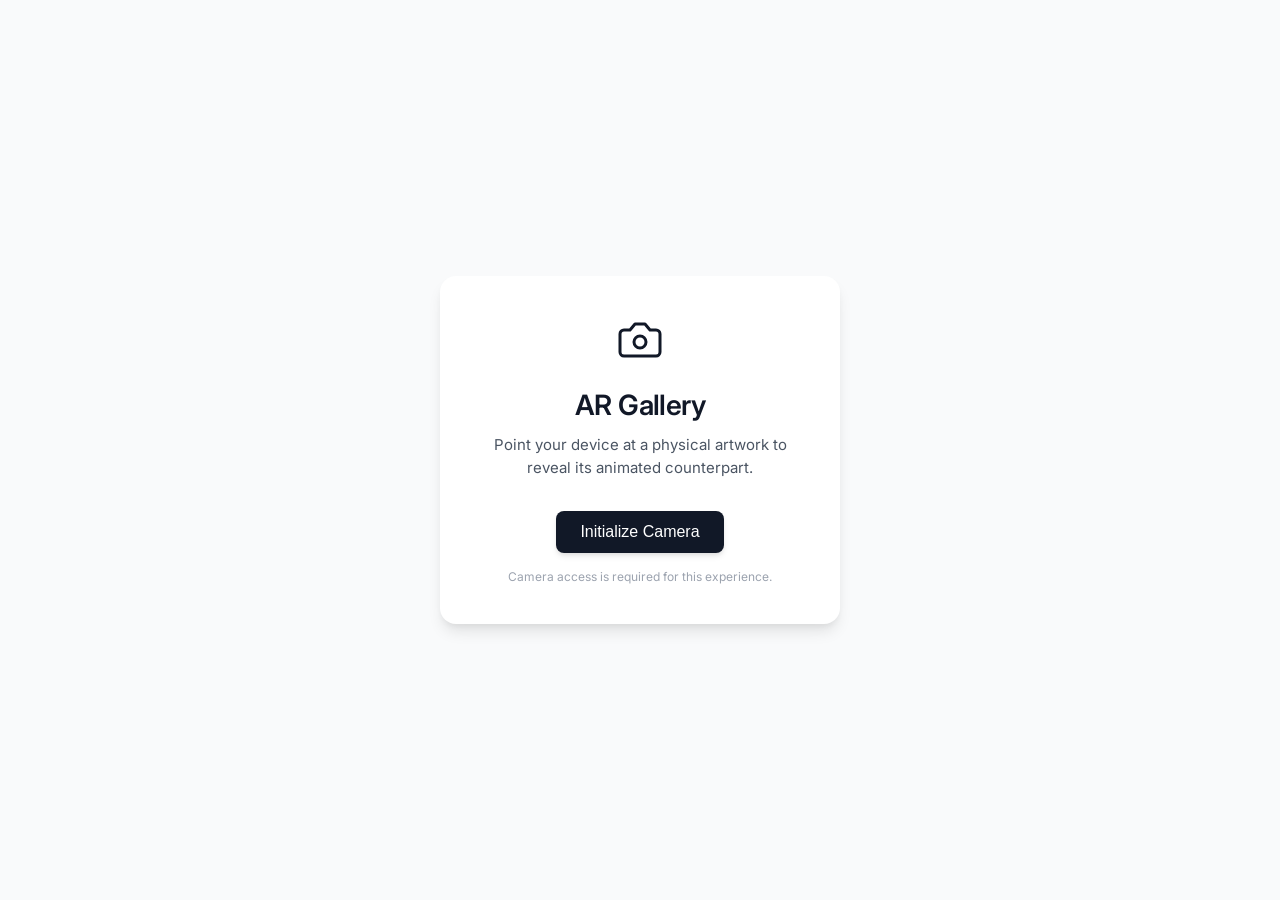
<file: ar-app/index.html>
<!DOCTYPE html>
<html lang="en">
<head>
  <meta charset="UTF-8" />
  <meta name="viewport" content="width=device-width, initial-scale=1.0, maximum-scale=1.0, user-scalable=no" />
  <meta name="mobile-web-app-capable" content="yes" />
  <meta name="apple-mobile-web-app-capable" content="yes" />
  <meta name="apple-mobile-web-app-status-bar-style" content="black-translucent" />
  <meta name="theme-color" content="#ffffff" />
  <title>Art AR Gallery</title>
  <link rel="manifest" href="manifest.json" />
  <link href="https://fonts.googleapis.com/css2?family=Inter:wght@300;400;500;600&display=swap" rel="stylesheet" />
  <script src="libs/aframe.min.js"></script>
  <script src="libs/mindar-image-aframe.prod.js"></script>
  <link rel="stylesheet" href="style.css" />
</head>
<body>

  <!-- Intro View -->
  <div id="intro-view" class="intro-container">
    <div class="intro-content">
      <div class="intro-logo">
        <svg width="48" height="48" viewBox="0 0 24 24" fill="none" stroke="currentColor" stroke-width="1.5" stroke-linecap="round" stroke-linejoin="round"><path d="M14.5 4h-5L7 7H4a2 2 0 0 0-2 2v9a2 2 0 0 0 2 2h16a2 2 0 0 0 2-2V9a2 2 0 0 0-2-2h-3l-2.5-3z"/><circle cx="12" cy="13" r="3"/></svg>
      </div>
      <h1 class="intro-title">AR Gallery</h1>
      <p class="intro-subtitle">Point your device at a physical artwork to reveal its animated counterpart.</p>
      <button id="init-btn" class="btn-primary">
        Initialize Camera
      </button>
      <p class="intro-disclaimer">Camera access is required for this experience.</p>
    </div>
  </div>

  <!-- Loading Screen -->
  <div id="loading-screen" class="loading-overlay hidden">
    <div class="loading-inner">
      <div class="spinner"></div>
      <p class="loading-text" id="loading-message">Starting Engine...</p>
      <div class="progress-bar-container"><div class="progress-bar-fill" id="progress-fill"></div></div>
      <p class="loading-subtext" id="loading-detail">This may take a moment.</p>
      <p class="loading-cached" id="cached-notice" style="display:none">Local cache active for faster loading.</p>
    </div>
  </div>

  <!-- Main HUD -->
  <div id="overlay-hud" class="hud-container hidden">
    <div class="hud-header">
      <div class="status-badge">
        <span class="status-indicator" id="indicator-dot"></span>
        <span id="status-text">Scanning Environment...</span>
      </div>
      <button id="btn-exit" class="btn-icon">✕</button>
    </div>

    <!-- Scan Frame -->
    <div class="target-frame-wrapper" id="frame-container">
      <div class="target-frame">
        <div class="frame-edge top-left"></div><div class="frame-edge top-right"></div>
        <div class="frame-edge bottom-left"></div><div class="frame-edge bottom-right"></div>
        <div class="scan-laser"></div>
      </div>
    </div>

    <!-- Tracking Quality -->
    <div class="signal-container">
      <div class="signal-label">Tracking Signal</div>
      <div class="signal-track"><div class="signal-fill" id="signal-level"></div></div>
    </div>

    <div class="hud-footer">
      <p class="instruction-box" id="instruction-text">Locate an artwork in the gallery</p>
      <p class="tip-box" id="user-tip">Ensure the area is well-lit for better tracking.</p>
    </div>
  </div>

  <!-- Media Presentation Overlay -->
  <div id="media-overlay" class="media-container hidden">
    <div class="media-backdrop"></div>
    <div class="media-panel">
      <div class="media-header">
        <span class="media-title" id="media-heading">Artwork Details</span>
        <button id="btn-close-media" class="btn-icon">✕</button>
      </div>
      <video id="ar-player" class="media-player" playsinline loop muted></video>
      <div class="media-controls">
        <button id="btn-audio" class="btn-secondary">Unmute</button>
        <button id="btn-return-scan" class="btn-secondary">Return to Camera</button>
      </div>
    </div>
  </div>

  <!-- A-Frame AR Context -->
  <div id="ar-wrapper" class="visibility-hidden">
    <a-scene
      id="ar-scene"
      mindar-image="imageTargetSrc: assets/targets.mind; autoStart: false; uiLoading: no; uiError: no; uiScanning: no;"
      color-space="sRGB"
      renderer="colorManagement: true"
      vr-mode-ui="enabled: false"
      device-orientation-permission-ui="enabled: false"
    >
      <a-camera position="0 0 0" look-controls="enabled: false"></a-camera>

      <a-entity mindar-image-target="targetIndex: 0" id="target-0"><a-box visible="false" scale="0.001 0.001 0.001"></a-box></a-entity>
      <a-entity mindar-image-target="targetIndex: 1" id="target-1"><a-box visible="false" scale="0.001 0.001 0.001"></a-box></a-entity>
      <a-entity mindar-image-target="targetIndex: 2" id="target-2"><a-box visible="false" scale="0.001 0.001 0.001"></a-box></a-entity>
      <a-entity mindar-image-target="targetIndex: 3" id="target-3"><a-box visible="false" scale="0.001 0.001 0.001"></a-box></a-entity>
      <a-entity mindar-image-target="targetIndex: 4" id="target-4"><a-box visible="false" scale="0.001 0.001 0.001"></a-box></a-entity>
      <a-entity mindar-image-target="targetIndex: 5" id="target-5"><a-box visible="false" scale="0.001 0.001 0.001"></a-box></a-entity>
      <a-entity mindar-image-target="targetIndex: 6" id="target-6"><a-box visible="false" scale="0.001 0.001 0.001"></a-box></a-entity>
      <a-entity mindar-image-target="targetIndex: 7" id="target-7"><a-box visible="false" scale="0.001 0.001 0.001"></a-box></a-entity>
      <a-entity mindar-image-target="targetIndex: 8" id="target-8"><a-box visible="false" scale="0.001 0.001 0.001"></a-box></a-entity>
    </a-scene>
  </div>

  <script src="app.js"></script>
</body>
</html>
</file>
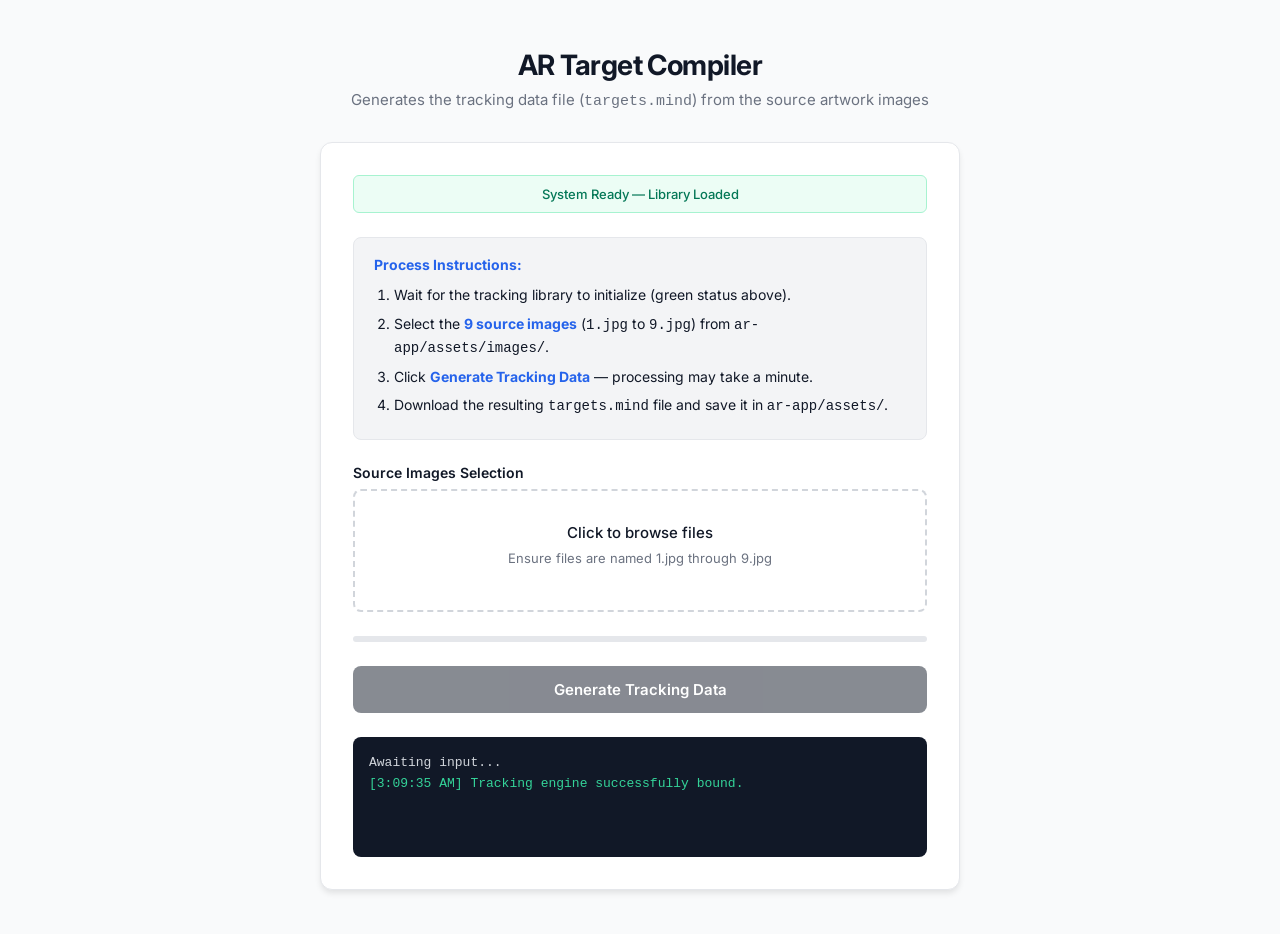
<file: ar-app/compiler.html>
<!DOCTYPE html>
<html lang="en">
<head>
  <meta charset="UTF-8" />
  <meta name="viewport" content="width=device-width, initial-scale=1.0" />
  <title>AR Target Data Compiler</title>
  <link href="https://fonts.googleapis.com/css2?family=Inter:wght@400;500;600;700&display=swap" rel="stylesheet" />
  <script src="libs/mindar-image-aframe.prod.js"></script>

  <style>
    *, *::before, *::after { box-sizing: border-box; margin: 0; padding: 0; }
    :root {
      --bg-color: #f9fafb;
      --surface-color: #ffffff;
      --text-main: #111827;
      --text-muted: #6b7280;
      --border-light: #e5e7eb;
      --primary: #2563eb;
      --primary-hover: #1d4ed8;
      --success: #10b981;
      --error: #ef4444;
      --font-stack: 'Inter', sans-serif;
    }
    
    body {
      font-family: var(--font-stack);
      background-color: var(--bg-color);
      color: var(--text-main);
      min-height: 100vh;
      display: flex; flex-direction: column; align-items: center;
      padding: 48px 24px;
    }

    h1 {
      font-size: 28px; font-weight: 700; margin-bottom: 8px;
      color: var(--text-main);
      letter-spacing: -0.02em;
    }

    .subtitle { 
      font-size: 15px; color: var(--text-muted); 
      margin-bottom: 32px; text-align: center; 
    }

    .main-panel {
      background: var(--surface-color);
      border: 1px solid var(--border-light);
      border-radius: 12px; padding: 32px; 
      width: 100%; max-width: 640px;
      display: flex; flex-direction: column; gap: 24px;
      box-shadow: 0 4px 6px -1px rgba(0, 0, 0, 0.1);
    }

    .guide-box {
      background: #f3f4f6; border: 1px solid var(--border-light);
      border-radius: 8px; padding: 16px 20px;
      font-size: 14px; line-height: 1.6; color: var(--text-main);
    }

    .guide-box strong { color: var(--primary); }
    ol { padding-left: 20px; margin-top: 8px; }
    ol li { margin-bottom: 6px; }

    label { font-size: 14px; font-weight: 600; color: var(--text-main); margin-bottom: 8px; display: block; }

    .drop-zone {
      border: 2px dashed #d1d5db; border-radius: 8px; padding: 32px 24px;
      text-align: center; cursor: pointer; transition: all 0.2s ease;
      background: var(--surface-color);
    }
    .drop-zone:hover { border-color: var(--primary); background: #eff6ff; }
    .drop-zone input { display: none; }
    
    .drop-zone-text { font-size: 15px; font-weight: 500; color: var(--text-main); }
    .drop-zone-subtext { font-size: 13px; color: var(--text-muted); margin-top: 8px; }
    .selection-count { font-size: 14px; color: var(--primary); font-weight: 600; margin-top: 12px; }

    .btn-action {
      background-color: var(--text-main);
      color: var(--surface-color); border: none; border-radius: 8px;
      padding: 14px 24px; font-family: var(--font-stack);
      font-size: 15px; font-weight: 600; cursor: pointer; transition: 0.2s ease;
    }
    .btn-action:hover { background-color: #000; }
    .btn-action:disabled { opacity: 0.5; cursor: not-allowed; }

    .console-output {
      background: #111827; border-radius: 8px; padding: 16px;
      font-family: monospace; font-size: 13px; color: #d1d5db;
      line-height: 1.6; min-height: 120px; max-height: 240px; 
      overflow-y: auto; white-space: pre-wrap; word-break: break-all;
    }
    .console-output .msg-ok   { color: #34d399; }
    .console-output .msg-err  { color: #f87171; }
    .console-output .msg-info { color: #60a5fa; }
    .console-output .msg-warn { color: #fbbf24; }

    .track-bar { height: 6px; background: var(--border-light); border-radius: 3px; overflow: hidden; }
    .track-fill { height: 100%; background: var(--primary); border-radius: 3px; transition: width 0.3s ease; width: 0%; }

    .btn-download {
      display: none; background: #ecfdf5;
      border: 1px solid #a7f3d0; color: #059669;
      border-radius: 8px; padding: 14px 24px; font-family: var(--font-stack);
      font-size: 15px; font-weight: 600; cursor: pointer; text-decoration: none;
      text-align: center; transition: 0.2s ease;
    }
    .btn-download:hover { background: #d1fae5; }

    #system-indicator {
      font-size: 13px; text-align: center; padding: 10px 16px;
      border-radius: 6px; font-weight: 500;
    }
    #system-indicator.status-loading { color: #b45309; background: #fef3c7; border: 1px solid #fde68a; }
    #system-indicator.status-ready   { color: #047857; background: #ecfdf5; border: 1px solid #a7f3d0; }
    #system-indicator.status-error   { color: #b91c1c; background: #fef2f2; border: 1px solid #fecaca; }
  </style>
</head>
<body>

  <h1>AR Target Compiler</h1>
  <p class="subtitle">Generates the tracking data file (<code>targets.mind</code>) from the source artwork images</p>

  <div class="main-panel">
    <div id="system-indicator" class="status-loading">Loading tracking library...</div>

    <div class="guide-box">
      <strong>Process Instructions:</strong>
      <ol>
        <li>Wait for the tracking library to initialize (green status above).</li>
        <li>Select the <strong>9 source images</strong> (<code>1.jpg</code> to <code>9.jpg</code>) from <code>ar-app/assets/images/</code>.</li>
        <li>Click <strong>Generate Tracking Data</strong> — processing may take a minute.</li>
        <li>Download the resulting <code>targets.mind</code> file and save it in <code>ar-app/assets/</code>.</li>
      </ol>
    </div>

    <div>
      <label>Source Images Selection</label>
      <div class="drop-zone" id="uploadZone" onclick="document.getElementById('imageUploader').click()">
        <div class="drop-zone-text">Click to browse files</div>
        <div class="drop-zone-subtext">Ensure files are named 1.jpg through 9.jpg</div>
        <div class="selection-count" id="selectionCount"></div>
        <input type="file" id="imageUploader" accept="image/*" multiple />
      </div>
    </div>

    <div class="track-bar"><div class="track-fill" id="progressIndicator"></div></div>

    <button class="btn-action" id="btnProcess" disabled onclick="executeCompilation()">
      Generate Tracking Data
    </button>

    <div class="console-output" id="processConsole">Awaiting input...</div>

    <a class="btn-download" id="linkDownload" download="targets.mind">
      Download targets.mind
    </a>
  </div>

  <script>
    let CompilerEngine = null;
    let isEngineReady = false;
    let orderedFiles = [];

    function findEngine() {
      if (window.MINDAR && window.MINDAR.IMAGE && window.MINDAR.IMAGE.Compiler) {
        CompilerEngine = window.MINDAR.IMAGE.Compiler;
        return true;
      }
      if (window.MindAR && window.MindAR.IMAGE && window.MindAR.IMAGE.Compiler) {
        CompilerEngine = window.MindAR.IMAGE.Compiler;
        return true;
      }
      if (window.mindar && window.mindar.image && window.mindar.image.Compiler) {
        CompilerEngine = window.mindar.image.Compiler;
        return true;
      }
      return false;
    }

    function checkEngineStatus() {
      const indicator = document.getElementById('system-indicator');
      let retries = 0;
      const maxRetries = 30;

      const checkInterval = setInterval(() => {
        retries++;
        if (findEngine()) {
          clearInterval(checkInterval);
          isEngineReady = true;
          indicator.className = 'status-ready';
          indicator.textContent = 'System Ready — Library Loaded';
          document.getElementById('btnProcess').disabled = orderedFiles.length === 0;
          printLog('msg-ok', 'Tracking engine successfully bound.');
        } else if (retries >= maxRetries) {
          clearInterval(checkInterval);
          indicator.className = 'status-error';
          indicator.textContent = 'Library Load Failure';
          printLog('msg-err', 'Global namespace check failed. Please check network connectivity.');
        }
      }, 500);
    }

    window.addEventListener('load', () => setTimeout(checkEngineStatus, 200));

    document.getElementById('imageUploader').addEventListener('change', (e) => {
      const selected = Array.from(e.target.files);
      orderedFiles = selected.sort((a, b) => {
        const numA = parseInt(a.name) || 0;
        const numB = parseInt(b.name) || 0;
        return numA - numB;
      });
      document.getElementById('selectionCount').textContent =
        `${orderedFiles.length} file(s) loaded`;
      if (isEngineReady) {
        document.getElementById('btnProcess').disabled = orderedFiles.length === 0;
      }
      printLog('msg-info', `Queued ${orderedFiles.length} files for processing.`);
    });

    function printLog(level, message) {
      const term = document.getElementById('processConsole');
      const entry = document.createElement('div');
      entry.className = level;
      entry.textContent = `[${new Date().toLocaleTimeString()}] ${message}`;
      term.appendChild(entry);
      term.scrollTop = term.scrollHeight;
    }

    function updateProgressBar(percentage) {
      document.getElementById('progressIndicator').style.width = Math.min(100, percentage) + '%';
    }

    async function executeCompilation() {
      if (orderedFiles.length === 0 || !isEngineReady) return;

      const actionBtn = document.getElementById('btnProcess');
      actionBtn.disabled = true;
      actionBtn.textContent = 'Processing Data...';
      document.getElementById('processConsole').innerHTML = '';
      updateProgressBar(0);

      printLog('msg-info', `Initiating batch processing for ${orderedFiles.length} images.`);

      try {
        const imageElements = [];
        for (let i = 0; i < orderedFiles.length; i++) {
          updateProgressBar(Math.round((i / orderedFiles.length) * 35));
          printLog('msg-ok', `Reading file data [${i+1}/${orderedFiles.length}]...`);
          const imgBlob = await loadFileAsImage(orderedFiles[i]);
          imageElements.push(imgBlob);
        }
        
        printLog('msg-info', 'Files loaded. Commencing feature extraction...');
        const engineInstance = new CompilerEngine();
        
        await engineInstance.compileImageTargets(imageElements, (progressVal) => {
          const absoluteProgress = 35 + (progressVal * 0.65);
          updateProgressBar(absoluteProgress);
          if (progressVal === 100 || progressVal % 10 === 0) {
            printLog('msg-ok', `Extraction progress: ${progressVal.toFixed(1)}%`);
          }
        });

        printLog('msg-info', 'Generating binary data buffer...');
        const binaryBuffer = engineInstance.exportData();
        const dataBlob = new Blob([binaryBuffer], { type: 'application/octet-stream' });
        const downloadUrl = URL.createObjectURL(dataBlob);

        const dlBtn = document.getElementById('linkDownload');
        dlBtn.href = downloadUrl;
        dlBtn.style.display = 'block';

        printLog('msg-ok', 'Compilation successful. File is ready for download.');
        updateProgressBar(100);
        actionBtn.textContent = 'Processing Complete';

      } catch (err) {
        console.error(err);
        printLog('msg-err', `Fatal Error during compilation: ${err.message || err}`);
        actionBtn.textContent = 'Process Failed';
        actionBtn.disabled = false;
      }
    }

    function loadFileAsImage(file) {
      return new Promise((resolve, reject) => {
        const reader = new FileReader();
        reader.onload = (e) => {
          const img = new Image();
          img.onload = () => resolve(img);
          img.onerror = () => reject(new Error('Image decode failure'));
          img.src = e.target.result;
        };
        reader.onerror = () => reject(new Error('File read failure'));
        reader.readAsDataURL(file);
      });
    }
  </script>
</body>
</html>
</file>
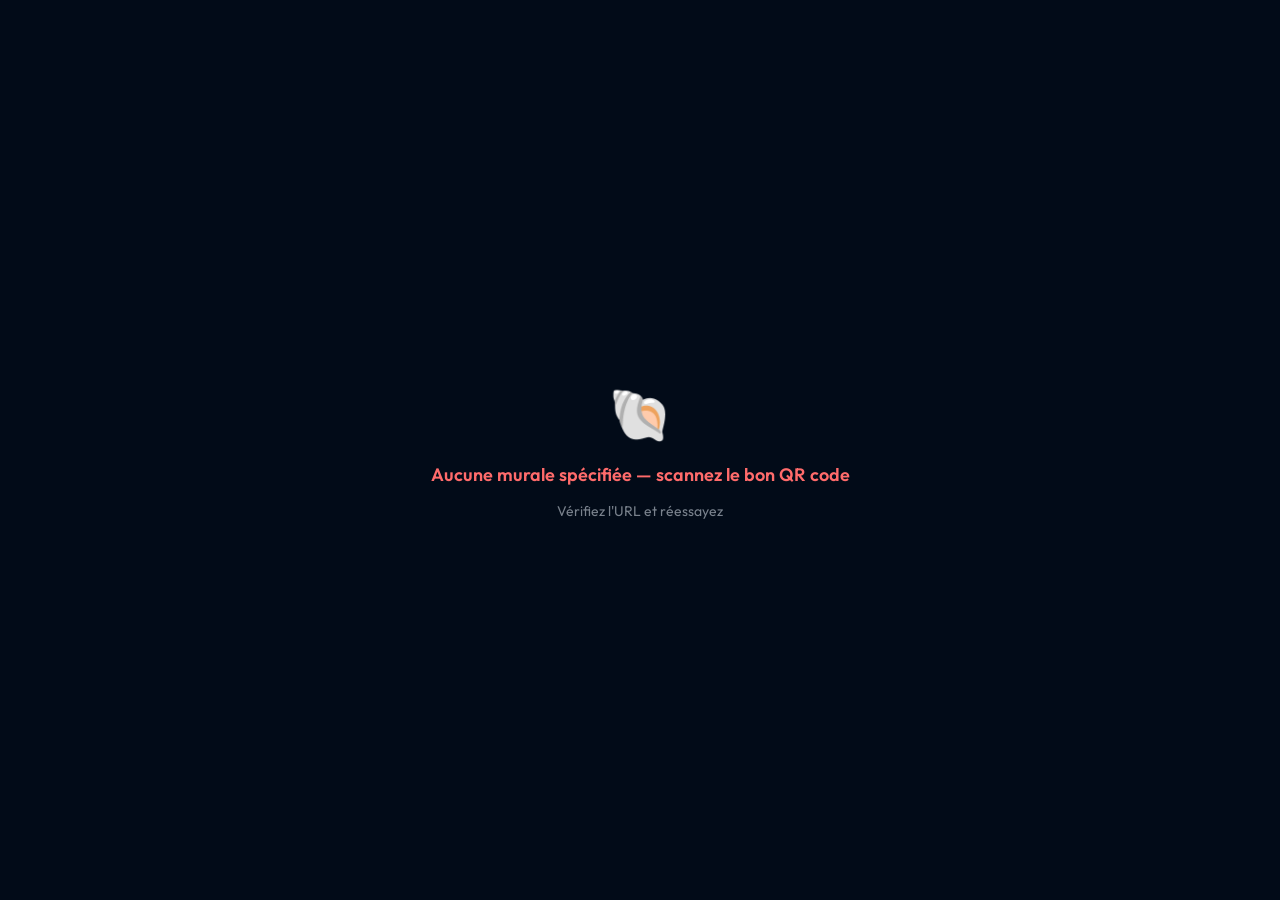
<file: ar-app/play.html>
<!DOCTYPE html>
<html lang="fr">
<head>
  <meta charset="UTF-8" />
  <meta name="viewport" content="width=device-width, initial-scale=1.0, maximum-scale=1.0, user-scalable=no" />
  <meta name="mobile-web-app-capable" content="yes" />
  <meta name="apple-mobile-web-app-capable" content="yes" />
  <meta name="apple-mobile-web-app-status-bar-style" content="black-translucent" />
  <meta name="theme-color" content="#020b18" />
  <title>Murals AR — Animation</title>
  <link href="https://fonts.googleapis.com/css2?family=Outfit:wght@300;400;600;700;800&display=swap" rel="stylesheet" />
  <style>
    *, *::before, *::after { box-sizing: border-box; margin: 0; padding: 0; }

    :root {
      --cyan:  #00d4ff;
      --teal:  #00b4d8;
      --deep:  #020b18;
      --dark:  #0a1628;
      --gold:  #ffd166;
      --coral: #ff6b6b;
      --font:  'Outfit', sans-serif;
    }

    html, body {
      width: 100%; height: 100%;
      background: var(--deep);
      color: #f0f8ff;
      font-family: var(--font);
      overflow: hidden;
    }

    /* ── LOADING STATE ── */
    #loadingScreen {
      position: fixed; inset: 0;
      display: flex; flex-direction: column;
      align-items: center; justify-content: center;
      gap: 20px;
      background: radial-gradient(ellipse 120% 80% at 50% 110%, #0d4a7a 0%, transparent 60%),
                  linear-gradient(180deg, #020b18 0%, #0a1a2e 100%);
      z-index: 10;
      transition: opacity 0.5s ease;
    }

    .loader-icon {
      font-size: 60px;
      animation: swim 1s ease-in-out infinite alternate;
    }

    @keyframes swim {
      from { transform: translateX(-12px) rotate(-6deg); }
      to   { transform: translateX(12px)  rotate(6deg); }
    }

    .loader-title {
      font-size: 22px; font-weight: 700;
      background: linear-gradient(90deg, var(--cyan), var(--gold));
      -webkit-background-clip: text; -webkit-text-fill-color: transparent; background-clip: text;
      text-align: center; padding: 0 24px;
    }

    .loader-sub {
      font-size: 14px; color: rgba(240,248,255,0.45); font-weight: 300;
    }

    /* ── VIDEO STATE ── */
    #videoScreen {
      position: fixed; inset: 0;
      background: #000;
      display: none;
      flex-direction: column;
    }

    #mainVideo {
      flex: 1;
      width: 100%;
      object-fit: contain;
      background: #000;
    }

    /* ── CONTROLS OVERLAY ── */
    .controls {
      position: absolute;
      top: 0; left: 0; right: 0;
      padding: 16px;
      display: flex; align-items: center; justify-content: space-between;
      background: linear-gradient(180deg, rgba(2,11,24,0.85) 0%, transparent 100%);
      pointer-events: none;
    }

    .ctrl-title {
      font-size: 16px; font-weight: 700;
      background: linear-gradient(90deg, var(--cyan), var(--gold));
      -webkit-background-clip: text; -webkit-text-fill-color: transparent; background-clip: text;
    }

    .ctrl-badge {
      background: rgba(0,212,255,0.15);
      border: 1px solid rgba(0,212,255,0.3);
      border-radius: 50px;
      padding: 4px 12px;
      font-size: 12px; font-weight: 600;
      color: var(--cyan);
    }

    .bottom-bar {
      position: absolute;
      bottom: 0; left: 0; right: 0;
      padding: 20px 24px 32px;
      display: flex; align-items: center; gap: 12px;
      background: linear-gradient(0deg, rgba(2,11,24,0.9) 0%, transparent 100%);
      pointer-events: all;
    }

    .btn {
      border: none; border-radius: 50px; cursor: pointer;
      font-family: var(--font); font-weight: 700;
      transition: all 0.2s ease;
    }

    .btn-mute {
      width: 48px; height: 48px;
      background: rgba(255,255,255,0.1);
      border: 1px solid rgba(255,255,255,0.2);
      color: #fff; font-size: 20px;
      display: flex; align-items: center; justify-content: center;
      flex-shrink: 0;
    }

    .btn-mute:active { transform: scale(0.92); }

    .btn-replay {
      flex: 1;
      background: linear-gradient(135deg, var(--cyan), var(--teal));
      color: #020b18;
      font-size: 15px;
      padding: 14px 20px;
    }

    .btn-replay:active { filter: brightness(0.9); }

    /* ── BUBBLES ── */
    .bubbles {
      position: absolute; inset: 0; pointer-events: none; overflow: hidden;
    }

    .bubble {
      position: absolute; bottom: -40px; border-radius: 50%;
      background: radial-gradient(circle at 30% 30%, rgba(0,212,255,0.25), transparent);
      border: 1px solid rgba(0,212,255,0.15);
      animation: rise linear infinite;
    }

    @keyframes rise {
      0%   { transform: translateY(0); opacity: 0; }
      10%  { opacity: 0.8; }
      90%  { opacity: 0.3; }
      100% { transform: translateY(-110vh); opacity: 0; }
    }

    /* ── ERROR STATE ── */
    #errorScreen {
      position: fixed; inset: 0;
      display: none; flex-direction: column;
      align-items: center; justify-content: center;
      gap: 16px; padding: 32px;
      background: var(--deep);
      text-align: center;
    }

    .error-icon { font-size: 52px; }
    .error-msg { font-size: 18px; font-weight: 600; color: var(--coral); }
    .error-sub { font-size: 14px; color: rgba(240,248,255,0.5); }
  </style>
</head>
<body>

  <!-- LOADING -->
  <div id="loadingScreen">
    <div class="bubbles" id="bubbles"></div>
    <div class="loader-icon">🐠</div>
    <div class="loader-title" id="loaderTitle">Chargement…</div>
    <div class="loader-sub" id="loaderSub">Préparation de l'animation…</div>
  </div>

  <!-- VIDEO -->
  <div id="videoScreen">
    <video id="mainVideo" playsinline loop muted autoplay></video>
    <div class="controls">
      <span class="ctrl-title" id="ctrlTitle"></span>
      <span class="ctrl-badge">AR</span>
    </div>
    <div class="bottom-bar">
      <button class="btn btn-mute" id="muteBtn">🔇</button>
      <button class="btn btn-replay" onclick="replayVideo()">↺ Rejouer</button>
    </div>
  </div>

  <!-- ERROR -->
  <div id="errorScreen">
    <div class="error-icon">🐚</div>
    <div class="error-msg" id="errorMsg">Murale introuvable</div>
    <div class="error-sub">Vérifiez l'URL et réessayez</div>
  </div>

  <script>
    const MURALS = [
      { id: 1, name: '🧜‍♀️ La Petite Sirène',   video: 'assets/videos/1.mp4' },
      { id: 2, name: '⭐ Étoile de mer rouge',   video: 'assets/videos/2.mp4' },
      { id: 3, name: '🏴‍☠️ Coffre au trésor',    video: 'assets/videos/3.mp4' },
      { id: 4, name: '🐚 Coquillages & étoile', video: 'assets/videos/4.mp4' },
      { id: 5, name: '🐢 Squirt & Sebastian',    video: 'assets/videos/5.mp4' },
      { id: 6, name: '🚢 Bateau pirate',         video: 'assets/videos/6.mp4' },
      { id: 7, name: '🐠 Nemo & Dory',           video: 'assets/videos/7.mp4' },
      { id: 8, name: "🧽 Bob l'éponge",          video: 'assets/videos/8.mp4' },
      { id: 9, name: '🐚 Coquille rose',         video: 'assets/videos/9.mp4' },
    ];

    const params = new URLSearchParams(window.location.search);
    const id     = parseInt(params.get('id'), 10);
    const mural  = MURALS.find(m => m.id === id);

    const loadingScreen = document.getElementById('loadingScreen');
    const videoScreen   = document.getElementById('videoScreen');
    const errorScreen   = document.getElementById('errorScreen');
    const mainVideo     = document.getElementById('mainVideo');
    const muteBtn       = document.getElementById('muteBtn');
    let muted = true;

    // Spawn bubbles
    const bc = document.getElementById('bubbles');
    for (let i = 0; i < 10; i++) {
      const b = document.createElement('div');
      b.className = 'bubble';
      const s = 10 + Math.random() * 30;
      b.style.cssText = `width:${s}px;height:${s}px;left:${Math.random()*100}%;animation-duration:${8+Math.random()*12}s;animation-delay:${Math.random()*8}s;`;
      bc.appendChild(b);
    }

    if (!mural) {
      loadingScreen.style.display = 'none';
      errorScreen.style.display   = 'flex';
      document.getElementById('errorMsg').textContent = id
        ? `Murale #${id} introuvable`
        : 'Aucune murale spécifiée — scannez le bon QR code';
    } else {
      // Update loading text
      document.getElementById('loaderTitle').textContent = mural.name;
      document.getElementById('ctrlTitle').textContent   = mural.name;
      document.title = `Murals AR — ${mural.name}`;

      mainVideo.src = mural.video;

      mainVideo.addEventListener('canplay', () => {
        loadingScreen.style.opacity = '0';
        setTimeout(() => {
          loadingScreen.style.display = 'none';
          videoScreen.style.display   = 'flex';
        }, 500);
        mainVideo.play().catch(() => {
          // Autoplay bloqué — afficher un bouton play
          showPlayPrompt();
        });
      });

      mainVideo.addEventListener('error', () => {
        loadingScreen.style.display = 'none';
        errorScreen.style.display   = 'flex';
        document.getElementById('errorMsg').textContent = 'Vidéo non disponible';
      });

      mainVideo.load();
    }

    function showPlayPrompt() {
      videoScreen.style.display = 'flex';
      loadingScreen.style.display = 'none';
      const prompt = document.createElement('div');
      prompt.style.cssText = `
        position:absolute; inset:0; display:flex; align-items:center; justify-content:center;
        background:rgba(2,11,24,0.7); z-index:5; cursor:pointer;
      `;
      prompt.innerHTML = `<div style="text-align:center">
        <div style="font-size:64px">▶</div>
        <div style="font-size:18px;font-weight:700;color:#00d4ff;margin-top:12px">Appuyez pour lire</div>
      </div>`;
      prompt.onclick = () => {
        mainVideo.muted = false;
        muted = false;
        muteBtn.textContent = '🔊';
        mainVideo.play();
        prompt.remove();
      };
      videoScreen.appendChild(prompt);
    }

    muteBtn.addEventListener('click', () => {
      muted = !muted;
      mainVideo.muted = muted;
      muteBtn.textContent = muted ? '🔇' : '🔊';
    });

    function replayVideo() {
      mainVideo.currentTime = 0;
      mainVideo.play();
    }
  </script>
</body>
</html>
</file>
<file: ar-app/style.css>
/**
 * Art AR Gallery Styles
 * Modern, clean museum aesthetic.
 */

:root {
  --font-primary: 'Inter', -apple-system, BlinkMacSystemFont, sans-serif;
  --bg-color: #f9fafb;
  --surface-color: #ffffff;
  --text-primary: #111827;
  --text-secondary: #4b5563;
  --border-color: #e5e7eb;
  
  --brand-primary: #2563eb; /* blue-600 */
  --brand-hover: #1d4ed8;
  --success: #10b981; /* emerald-500 */
  --error: #ef4444; /* red-500 */
  
  --shadow-sm: 0 1px 2px 0 rgba(0, 0, 0, 0.05);
  --shadow-md: 0 4px 6px -1px rgba(0, 0, 0, 0.1), 0 2px 4px -1px rgba(0, 0, 0, 0.06);
  --shadow-lg: 0 10px 15px -3px rgba(0, 0, 0, 0.1), 0 4px 6px -2px rgba(0, 0, 0, 0.05);
  
  --transition: all 0.2s ease-in-out;
}

* {
  box-sizing: border-box;
  margin: 0;
  padding: 0;
}

html, body {
  font-family: var(--font-primary);
  background-color: transparent;
  color: var(--text-primary);
  overflow: hidden; /* Prevent scrolling during AR */
  -webkit-font-smoothing: antialiased;
}

.hidden { display: none !important; }
.visibility-hidden { visibility: hidden !important; opacity: 0; position: absolute; }
.visibility-visible { visibility: visible !important; opacity: 1; position: absolute; inset: 0; z-index: 10; }

/* ── Typography & Components ── */
.btn-primary {
  background-color: var(--text-primary);
  color: var(--surface-color);
  border: none;
  padding: 12px 24px;
  font-size: 16px;
  font-weight: 500;
  border-radius: 8px;
  cursor: pointer;
  transition: var(--transition);
  box-shadow: var(--shadow-md);
}
.btn-primary:hover { background-color: #000; transform: translateY(-1px); }

.btn-secondary {
  background-color: var(--surface-color);
  color: var(--text-primary);
  border: 1px solid var(--border-color);
  padding: 10px 20px;
  font-size: 14px;
  font-weight: 500;
  border-radius: 6px;
  cursor: pointer;
  transition: var(--transition);
}
.btn-secondary:hover { background-color: var(--bg-color); }

.btn-icon {
  background-color: var(--surface-color);
  color: var(--text-primary);
  border: 1px solid var(--border-color);
  width: 40px; height: 40px;
  border-radius: 50%;
  font-size: 16px;
  display: flex; align-items: center; justify-content: center;
  cursor: pointer;
  box-shadow: var(--shadow-sm);
  transition: var(--transition);
}
.btn-icon:hover { background-color: var(--bg-color); }

.margin-top-md { margin-top: 16px; }

/* ── Intro View ── */
.intro-container {
  position: fixed; inset: 0; z-index: 100;
  background-color: var(--bg-color);
  display: flex; align-items: center; justify-content: center;
  padding: 24px;
}

.intro-content {
  background: var(--surface-color);
  padding: 40px 32px;
  border-radius: 16px;
  box-shadow: var(--shadow-lg);
  text-align: center;
  max-width: 400px;
  width: 100%;
}

.intro-logo {
  color: var(--text-primary);
  margin-bottom: 24px;
  display: flex; justify-content: center;
}

.intro-title {
  font-size: 28px;
  font-weight: 600;
  margin-bottom: 12px;
  letter-spacing: -0.02em;
}

.intro-subtitle {
  font-size: 15px;
  color: var(--text-secondary);
  margin-bottom: 32px;
  line-height: 1.5;
}

.intro-disclaimer {
  font-size: 12px;
  color: #9ca3af; /* gray-400 */
  margin-top: 16px;
}

/* ── Loading Screen ── */
.loading-overlay {
  position: fixed; inset: 0; z-index: 90;
  background-color: var(--bg-color);
  display: flex; align-items: center; justify-content: center;
}

.loading-inner {
  text-align: center;
  max-width: 300px;
  width: 100%;
}

.spinner {
  width: 40px; height: 40px;
  border: 3px solid var(--border-color);
  border-top-color: var(--brand-primary);
  border-radius: 50%;
  animation: spin 1s linear infinite;
  margin: 0 auto 24px;
}

@keyframes spin { 100% { transform: rotate(360deg); } }

.loading-text { font-size: 18px; font-weight: 500; margin-bottom: 16px; }

.progress-bar-container {
  width: 100%; height: 6px;
  background-color: var(--border-color);
  border-radius: 3px;
  overflow: hidden;
  margin-bottom: 12px;
}

.progress-bar-fill {
  height: 100%; width: 0%;
  background-color: var(--brand-primary);
  transition: width 0.3s ease;
}

.loading-subtext { font-size: 13px; color: var(--text-secondary); }
.loading-cached { font-size: 12px; color: var(--success); margin-top: 8px; font-weight: 500; }

/* ── HUD Container ── */
.hud-container {
  position: fixed; inset: 0; z-index: 50;
  pointer-events: none;
  display: flex; flex-direction: column;
  justify-content: space-between;
  padding: 24px;
}

.hud-header {
  display: flex; justify-content: space-between; align-items: flex-start;
  pointer-events: auto;
}

.status-badge {
  background: rgba(255, 255, 255, 0.9);
  backdrop-filter: blur(8px);
  border: 1px solid var(--border-color);
  padding: 8px 16px;
  border-radius: 20px;
  display: flex; align-items: center; gap: 8px;
  font-size: 14px; font-weight: 500;
  box-shadow: var(--shadow-sm);
}

.status-indicator {
  width: 8px; height: 8px; border-radius: 50%;
  background-color: var(--brand-primary);
}

.status-indicator.active {
  background-color: var(--success);
}

/* ── Scan Frame ── */
.target-frame-wrapper {
  position: absolute; top: 50%; left: 50%;
  transform: translate(-50%, -50%);
  width: 280px; height: 280px;
  transition: transform 0.3s cubic-bezier(0.4, 0, 0.2, 1);
}

.target-frame-wrapper.locked { transform: translate(-50%, -50%) scale(1.05); }

.target-frame { position: relative; width: 100%; height: 100%; }

.frame-edge {
  position: absolute;
  width: 32px; height: 32px;
  border-color: var(--surface-color);
  border-style: solid;
  border-width: 0;
  filter: drop-shadow(0 2px 4px rgba(0,0,0,0.2));
}

.top-left { top: 0; left: 0; border-top-width: 4px; border-left-width: 4px; border-top-left-radius: 8px; }
.top-right { top: 0; right: 0; border-top-width: 4px; border-right-width: 4px; border-top-right-radius: 8px; }
.bottom-left { bottom: 0; left: 0; border-bottom-width: 4px; border-left-width: 4px; border-bottom-left-radius: 8px; }
.bottom-right { bottom: 0; right: 0; border-bottom-width: 4px; border-right-width: 4px; border-bottom-right-radius: 8px; }

.scan-laser {
  position: absolute;
  left: 8px; right: 8px; height: 2px;
  background: linear-gradient(90deg, transparent, rgba(255,255,255,0.8), transparent);
  animation: laser-sweep 2.5s ease-in-out infinite;
  box-shadow: 0 0 8px rgba(255,255,255,0.5);
}

@keyframes laser-sweep {
  0% { top: 10%; opacity: 0; }
  10% { opacity: 1; }
  90% { opacity: 1; }
  100% { top: 90%; opacity: 0; }
}

/* ── Signal Track ── */
.signal-container {
  position: absolute;
  bottom: 120px; left: 50%; transform: translateX(-50%);
  width: 200px;
  text-align: center;
}

.signal-label { font-size: 11px; text-transform: uppercase; letter-spacing: 0.05em; color: var(--surface-color); text-shadow: 0 1px 2px rgba(0,0,0,0.5); margin-bottom: 6px; font-weight: 600; }

.signal-track {
  width: 100%; height: 6px;
  background: rgba(0,0,0,0.4);
  border-radius: 3px; overflow: hidden;
  backdrop-filter: blur(4px);
}

.signal-fill {
  height: 100%; width: 10%;
  background-color: var(--brand-primary);
  transition: width 0.2s ease-out, background-color 0.3s ease;
}

/* ── HUD Footer ── */
.hud-footer {
  display: flex; flex-direction: column; align-items: center; gap: 12px;
  margin-bottom: 16px;
}

.instruction-box {
  background: rgba(255, 255, 255, 0.95);
  color: var(--text-primary);
  padding: 12px 24px;
  border-radius: 24px;
  font-size: 15px; font-weight: 600;
  box-shadow: var(--shadow-lg);
}

.tip-box {
  background: rgba(0, 0, 0, 0.6);
  color: var(--surface-color);
  padding: 6px 16px;
  border-radius: 16px;
  font-size: 13px;
  backdrop-filter: blur(4px);
  animation: fade-cycle 6.5s infinite;
}

@keyframes fade-cycle {
  0%, 100% { opacity: 0; }
  10%, 90% { opacity: 1; }
}

/* ── Media Overlay ── */
.media-container {
  position: fixed; inset: 0; z-index: 200;
  display: flex; align-items: center; justify-content: center;
  padding: 16px;
}

.media-backdrop {
  position: absolute; inset: 0;
  background: rgba(17, 24, 39, 0.9); /* gray-900 */
  backdrop-filter: blur(12px);
}

.media-panel {
  position: relative;
  background: var(--surface-color);
  border-radius: 16px;
  overflow: hidden;
  width: 100%; max-width: 500px;
  box-shadow: 0 25px 50px -12px rgba(0, 0, 0, 0.25);
  display: flex; flex-direction: column;
}

.media-header {
  display: flex; justify-content: space-between; align-items: center;
  padding: 16px 20px;
  border-bottom: 1px solid var(--border-color);
}

.media-title { font-weight: 600; font-size: 16px; color: var(--text-primary); }

.media-player {
  width: 100%;
  max-height: 60vh;
  background-color: #000;
  object-fit: contain;
}

.media-controls {
  padding: 16px 20px;
  display: flex; gap: 12px;
  background: var(--bg-color);
}

.media-controls button { flex: 1; }

.interact-overlay {
  position: absolute;
  top: 50%; left: 50%; transform: translate(-50%, -50%);
  z-index: 210;
}

/* ── Toast Notifications ── */
.system-toast {
  position: fixed; top: 24px; left: 50%; transform: translate(-50%, -20px);
  background: var(--text-primary);
  color: var(--surface-color);
  padding: 12px 24px;
  border-radius: 8px;
  font-size: 14px; font-weight: 500;
  box-shadow: var(--shadow-lg);
  opacity: 0; pointer-events: none;
  transition: all 0.3s cubic-bezier(0.175, 0.885, 0.32, 1.275);
  z-index: 300;
}

.system-toast.visible {
  opacity: 1; transform: translate(-50%, 0);
}
</file>
